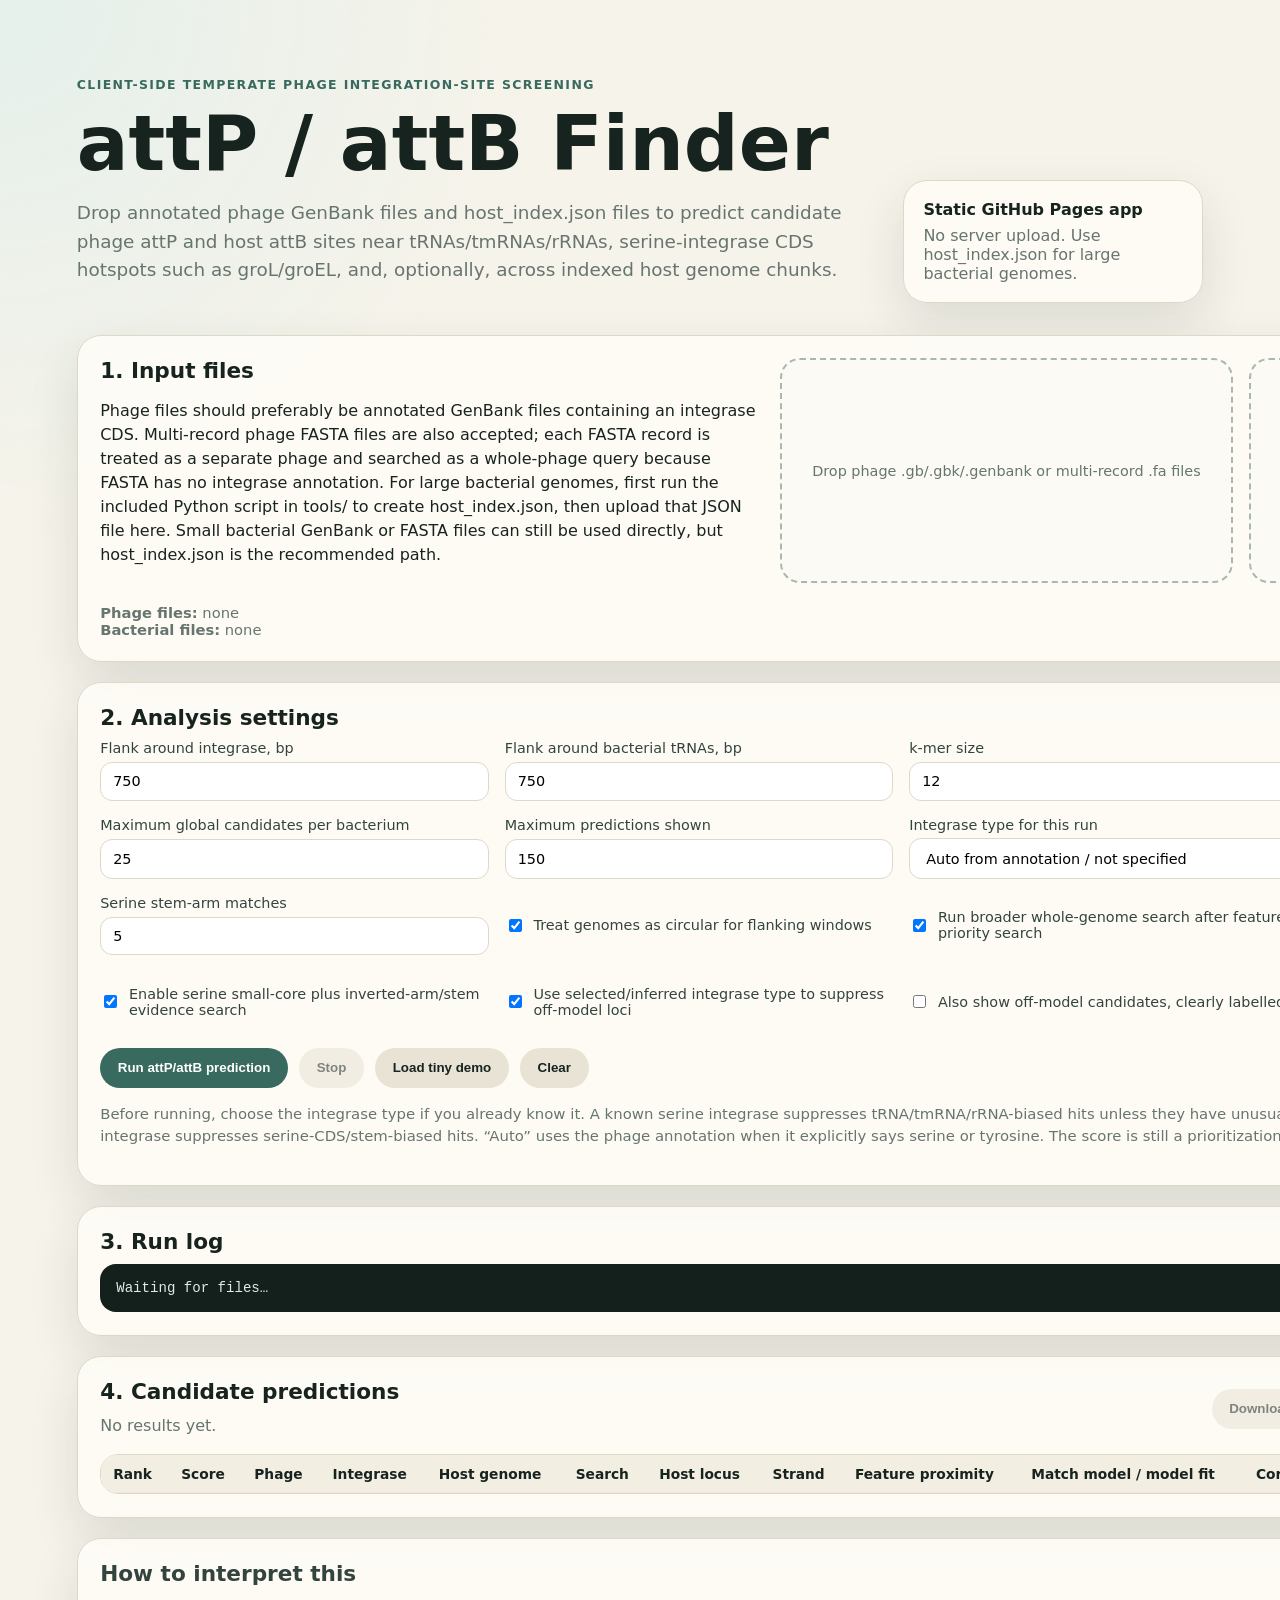
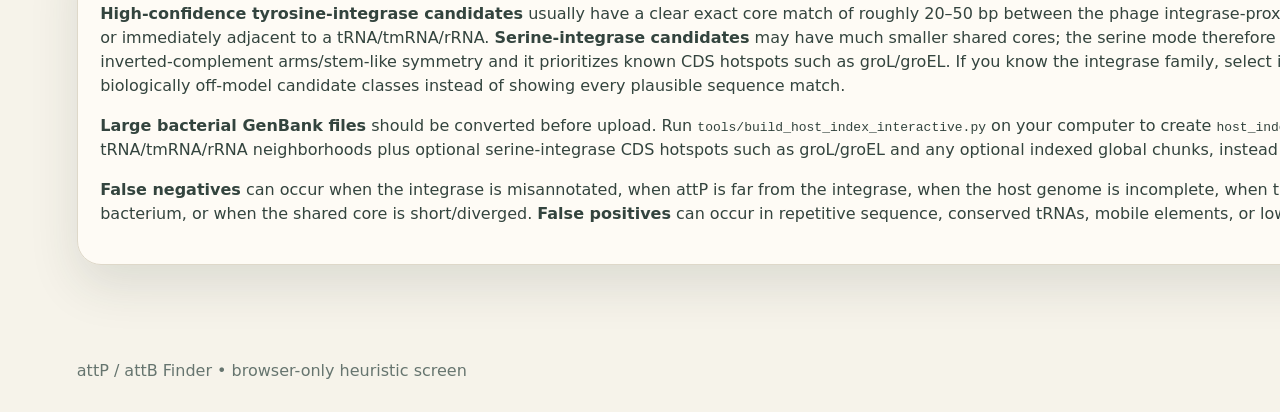
<file: index.html>
<!doctype html>
<html lang="en">
<head>
  <meta charset="utf-8" />
  <meta name="viewport" content="width=device-width, initial-scale=1" />
  <title>attP / attB Finder</title>
  <link rel="stylesheet" href="src/styles.css" />
</head>
<body>
  <header class="hero">
    <div>
      <p class="eyebrow">Client-side temperate phage integration-site screening</p>
      <h1>attP / attB Finder</h1>
      <p class="lede">Drop annotated phage GenBank files and host_index.json files to predict candidate phage attP and host attB sites near tRNAs/tmRNAs/rRNAs, serine-integrase CDS hotspots such as groL/groEL, and, optionally, across indexed host genome chunks.</p>
    </div>
    <div class="status-card">
      <strong>Static GitHub Pages app</strong>
      <span>No server upload. Use host_index.json for large bacterial genomes.</span>
    </div>
  </header>

  <main>
    <section class="panel grid-2">
      <div>
        <h2>1. Input files</h2>
        <p>Phage files should preferably be annotated GenBank files containing an integrase CDS. Multi-record phage FASTA files are also accepted; each FASTA record is treated as a separate phage and searched as a whole-phage query because FASTA has no integrase annotation. For large bacterial genomes, first run the included Python script in tools/ to create host_index.json, then upload that JSON file here. Small bacterial GenBank or FASTA files can still be used directly, but host_index.json is the recommended path.</p>
      </div>
      <div class="upload-grid">
        <label class="dropzone" id="phageDrop">
          <span>Drop phage .gb/.gbk/.genbank or multi-record .fa files</span>
          <input id="phageFiles" type="file" multiple accept=".gb,.gbk,.genbank,.fasta,.fa,.fna,.txt" />
        </label>
        <label class="dropzone" id="bactDrop">
          <span>Drop host_index.json, or small bacterial .gb/.fa files</span>
          <input id="bactFiles" type="file" multiple accept=".json,.gb,.gbk,.genbank,.fasta,.fa,.fna,.txt" />
        </label>
      </div>
      <div class="file-list" id="fileList"></div>
      <div class="warning" id="largeFileWarning" hidden></div>
    </section>

    <section class="panel">
      <h2>2. Analysis settings</h2>
      <div class="settings">
        <label>Flank around integrase, bp
          <input id="intFlank" type="number" min="100" max="5000" value="750" />
        </label>
        <label>Flank around bacterial tRNAs, bp
          <input id="trnaFlank" type="number" min="50" max="5000" value="750" />
        </label>
        <label>k-mer size
          <input id="kmerSize" type="number" min="6" max="25" value="12" />
        </label>
        <label>Minimum exact core, bp
          <input id="minCore" type="number" min="8" max="200" value="18" />
        </label>
        <label>Maximum global candidates per bacterium
          <input id="maxGlobal" type="number" min="0" max="200" value="25" />
        </label>
        <label>Maximum predictions shown
          <input id="maxPredictions" type="number" min="10" max="1000" value="150" />
        </label>
        <label>Integrase type for this run
          <select id="integraseFamilyMode">
            <option value="auto" selected>Auto from annotation / not specified</option>
            <option value="serine">Known serine integrase</option>
            <option value="tyrosine">Known tyrosine integrase</option>
            <option value="unknown">Unknown / run both models without prior</option>
          </select>
        </label>
        <label>Serine small-core minimum, bp
          <input id="serineCoreMin" type="number" min="6" max="14" value="8" />
        </label>
        <label>Serine stem-arm matches
          <input id="serineStemMatches" type="number" min="3" max="12" value="5" />
        </label>
        <label class="check"><input id="assumeCircular" type="checkbox" checked /> Treat genomes as circular for flanking windows</label>
        <label class="check"><input id="globalSearch" type="checkbox" checked /> Run broader whole-genome search after feature-priority search</label>
        <label class="check"><input id="serineHostSearch" type="checkbox" checked /> Include serine-integrase CDS hotspots such as groL/groEL and glutamyl-tRNA amidotransferase</label>
        <label class="check"><input id="serineStemSearch" type="checkbox" checked /> Enable serine small-core plus inverted-arm/stem evidence search</label>
        <label class="check"><input id="filterByIntegraseType" type="checkbox" checked /> Use selected/inferred integrase type to suppress off-model loci</label>
        <label class="check"><input id="showOffModelCandidates" type="checkbox" /> Also show off-model candidates, clearly labelled</label>
        <label>Off-model exact-core rescue, bp
          <input id="offModelExactCoreMin" type="number" min="18" max="60" value="26" />
        </label>
      </div>
      <div class="button-row">
        <button id="runBtn">Run attP/attB prediction</button>
        <button id="stopBtn" class="secondary" disabled>Stop</button>
        <button id="demoBtn" class="secondary">Load tiny demo</button>
        <button id="clearBtn" class="secondary">Clear</button>
      </div>
      <p class="hint">Before running, choose the integrase type if you already know it. A known serine integrase suppresses tRNA/tmRNA/rRNA-biased hits unless they have unusually strong exact-core evidence; a known tyrosine integrase suppresses serine-CDS/stem-biased hits. “Auto” uses the phage annotation when it explicitly says serine or tyrosine. The score is still a prioritization score, not experimental proof.</p>
    </section>

    <section class="panel log-panel">
      <h2>3. Run log</h2>
      <pre id="log">Waiting for files…</pre>
    </section>

    <section class="panel results-panel">
      <div class="section-head">
        <div>
          <h2>4. Candidate predictions</h2>
          <p id="summary">No results yet.</p>
        </div>
        <div class="button-row compact">
          <button id="downloadTsv" class="secondary" disabled>Download all TSV</button>
          <button id="downloadJson" class="secondary" disabled>Download all JSON</button>
          <button id="downloadFasta" class="secondary" disabled>Download all FASTA</button>
        </div>
      </div>
      <div class="table-wrap">
        <table id="resultsTable">
          <thead>
            <tr>
              <th>Rank</th><th>Score</th><th>Phage</th><th>Integrase</th><th>Host genome</th><th>Search</th><th>Host locus</th><th>Strand</th><th>Feature proximity</th><th>Match model / model fit</th><th>Core bp</th><th>Core sequence</th><th>attP / attB coordinates</th>
            </tr>
          </thead>
          <tbody></tbody>
        </table>
      </div>
    </section>

    <section class="panel prose">
      <h2>How to interpret this</h2>
      <p><strong>High-confidence tyrosine-integrase candidates</strong> usually have a clear exact core match of roughly 20–50 bp between the phage integrase-proximal region and a bacterial locus, often overlapping or immediately adjacent to a tRNA/tmRNA/rRNA. <strong>Serine-integrase candidates</strong> may have much smaller shared cores; the serine mode therefore also looks for a short shared core supported by inverted-complement arms/stem-like symmetry and it prioritizes known CDS hotspots such as groL/groEL. If you know the integrase family, select it before running so the app can suppress biologically off-model candidate classes instead of showing every plausible sequence match.</p>
      <p><strong>Large bacterial GenBank files</strong> should be converted before upload. Run <code>tools/build_host_index_interactive.py</code> on your computer to create <code>host_index.json</code>. The browser then searches compact tRNA/tmRNA/rRNA neighborhoods plus optional serine-integrase CDS hotspots such as groL/groEL and any optional indexed global chunks, instead of parsing the full bacterial GenBank file.</p>
      <p><strong>False negatives</strong> can occur when the integrase is misannotated, when attP is far from the integrase, when the host genome is incomplete, when the true host is different from the supplied bacterium, or when the shared core is short/diverged. <strong>False positives</strong> can occur in repetitive sequence, conserved tRNAs, mobile elements, or low-complexity regions.</p>
    </section>
  </main>

  <footer>
    <span>attP / attB Finder • browser-only heuristic screen</span>
  </footer>

  <script src="src/app.js"></script>
</body>
</html>
</file>
<file: src/styles.css>
:root {
  --bg: #f6f3ea;
  --panel: #fffdf7;
  --ink: #17231f;
  --muted: #66756f;
  --line: #ded8c9;
  --accent: #386a5f;
  --accent2: #e9f3ef;
  --danger: #9b3d2e;
  --shadow: 0 20px 50px rgba(36, 46, 41, .12);
}
* { box-sizing: border-box; }
body {
  margin: 0;
  font-family: Inter, ui-sans-serif, system-ui, -apple-system, BlinkMacSystemFont, "Segoe UI", sans-serif;
  background: radial-gradient(circle at top left, #e5f0eb, transparent 34rem), var(--bg);
  color: var(--ink);
}
.hero {
  display: grid;
  grid-template-columns: minmax(0, 1fr) 300px;
  gap: 2rem;
  align-items: end;
  padding: 4rem min(6vw, 5rem) 2rem;
}
.eyebrow { color: var(--accent); text-transform: uppercase; letter-spacing: .11em; font-weight: 700; font-size: .78rem; }
h1 { font-size: clamp(2.2rem, 6vw, 5rem); margin: .2rem 0 .6rem; line-height: .95; }
.lede { font-size: 1.15rem; max-width: 70ch; color: var(--muted); line-height: 1.55; }
.status-card, .panel {
  background: rgba(255,253,247,.88);
  border: 1px solid var(--line);
  border-radius: 24px;
  box-shadow: var(--shadow);
}
.status-card { padding: 1.2rem; display: grid; gap: .4rem; color: var(--muted); }
.status-card strong { color: var(--ink); }
main { padding: 0 min(6vw, 5rem) 4rem; display: grid; gap: 1.25rem; }
.panel { padding: 1.4rem; }
.grid-2 { display: grid; grid-template-columns: 1fr 1.4fr; gap: 1.3rem; }
h2 { margin: 0 0 .65rem; font-size: 1.35rem; }
p { line-height: 1.5; }
.upload-grid { display: grid; grid-template-columns: 1fr 1fr; gap: 1rem; }
.dropzone {
  min-height: 150px;
  border: 2px dashed #aab7b1;
  border-radius: 20px;
  display: grid;
  place-items: center;
  padding: 1rem;
  text-align: center;
  background: #fbfaf4;
  cursor: pointer;
  color: var(--muted);
  transition: transform .15s ease, border-color .15s ease, background .15s ease;
}
.dropzone:hover, .dropzone.dragover { transform: translateY(-2px); border-color: var(--accent); background: var(--accent2); }
.dropzone input { display: none; }
.file-list { grid-column: 1 / -1; color: var(--muted); font-size: .92rem; }
.settings { display: grid; grid-template-columns: repeat(4, minmax(160px, 1fr)); gap: 1rem; }
label { display: grid; gap: .35rem; font-size: .9rem; color: #33443e; }
input[type="number"], select { border: 1px solid var(--line); border-radius: 12px; padding: .65rem .75rem; font: inherit; background: white; }
.check { display: flex; align-items: center; gap: .55rem; }
.button-row { display: flex; gap: .7rem; flex-wrap: wrap; margin-top: 1rem; }
.button-row.compact { margin-top: 0; justify-content: flex-end; }
button {
  border: 0;
  border-radius: 999px;
  padding: .78rem 1.1rem;
  font-weight: 700;
  background: var(--accent);
  color: white;
  cursor: pointer;
}
button.secondary { background: #e8e3d5; color: var(--ink); }
button:disabled { opacity: .45; cursor: not-allowed; }
.hint { color: var(--muted); font-size: .93rem; }
.log-panel pre {
  margin: 0;
  max-height: 260px;
  overflow: auto;
  white-space: pre-wrap;
  background: #13201c;
  color: #dcece5;
  padding: 1rem;
  border-radius: 16px;
  font-size: .88rem;
}
.section-head { display: grid; grid-template-columns: 1fr auto; gap: 1rem; align-items: center; }
#summary { margin: 0; color: var(--muted); }
.table-wrap { overflow: auto; margin-top: 1rem; border: 1px solid var(--line); border-radius: 18px; }
table { width: 100%; border-collapse: collapse; font-size: .86rem; min-width: 1600px; background: white; }
th, td { padding: .65rem .75rem; border-bottom: 1px solid #eee8da; vertical-align: top; }
th { text-align: left; background: #f2eee2; position: sticky; top: 0; }
td code { font-family: ui-monospace, SFMono-Regular, Menlo, monospace; word-break: break-all; }
.prose { color: #33443e; }
footer { padding: 2rem min(6vw, 5rem); color: var(--muted); }
@media (max-width: 900px) {
  .hero, .grid-2, .section-head { grid-template-columns: 1fr; }
  .settings, .upload-grid { grid-template-columns: 1fr; }
}

.warning {
  margin-top: 1rem;
  padding: 0.9rem 1rem;
  border-radius: 1rem;
  background: #fff8df;
  border: 1px solid #ead27a;
  color: #6d5200;
  font-size: 0.95rem;
}
button:disabled {
  opacity: 0.55;
  cursor: not-allowed;
}

.phage-nav {
  display: flex;
  flex-wrap: wrap;
  align-items: center;
  gap: 0.5rem;
  margin-top: 0.75rem;
}

.phage-nav span {
  font-weight: 700;
  color: #1f2937;
  padding: 0.35rem 0.55rem;
  border-radius: 999px;
  background: #f3f4f6;
}
</file>
